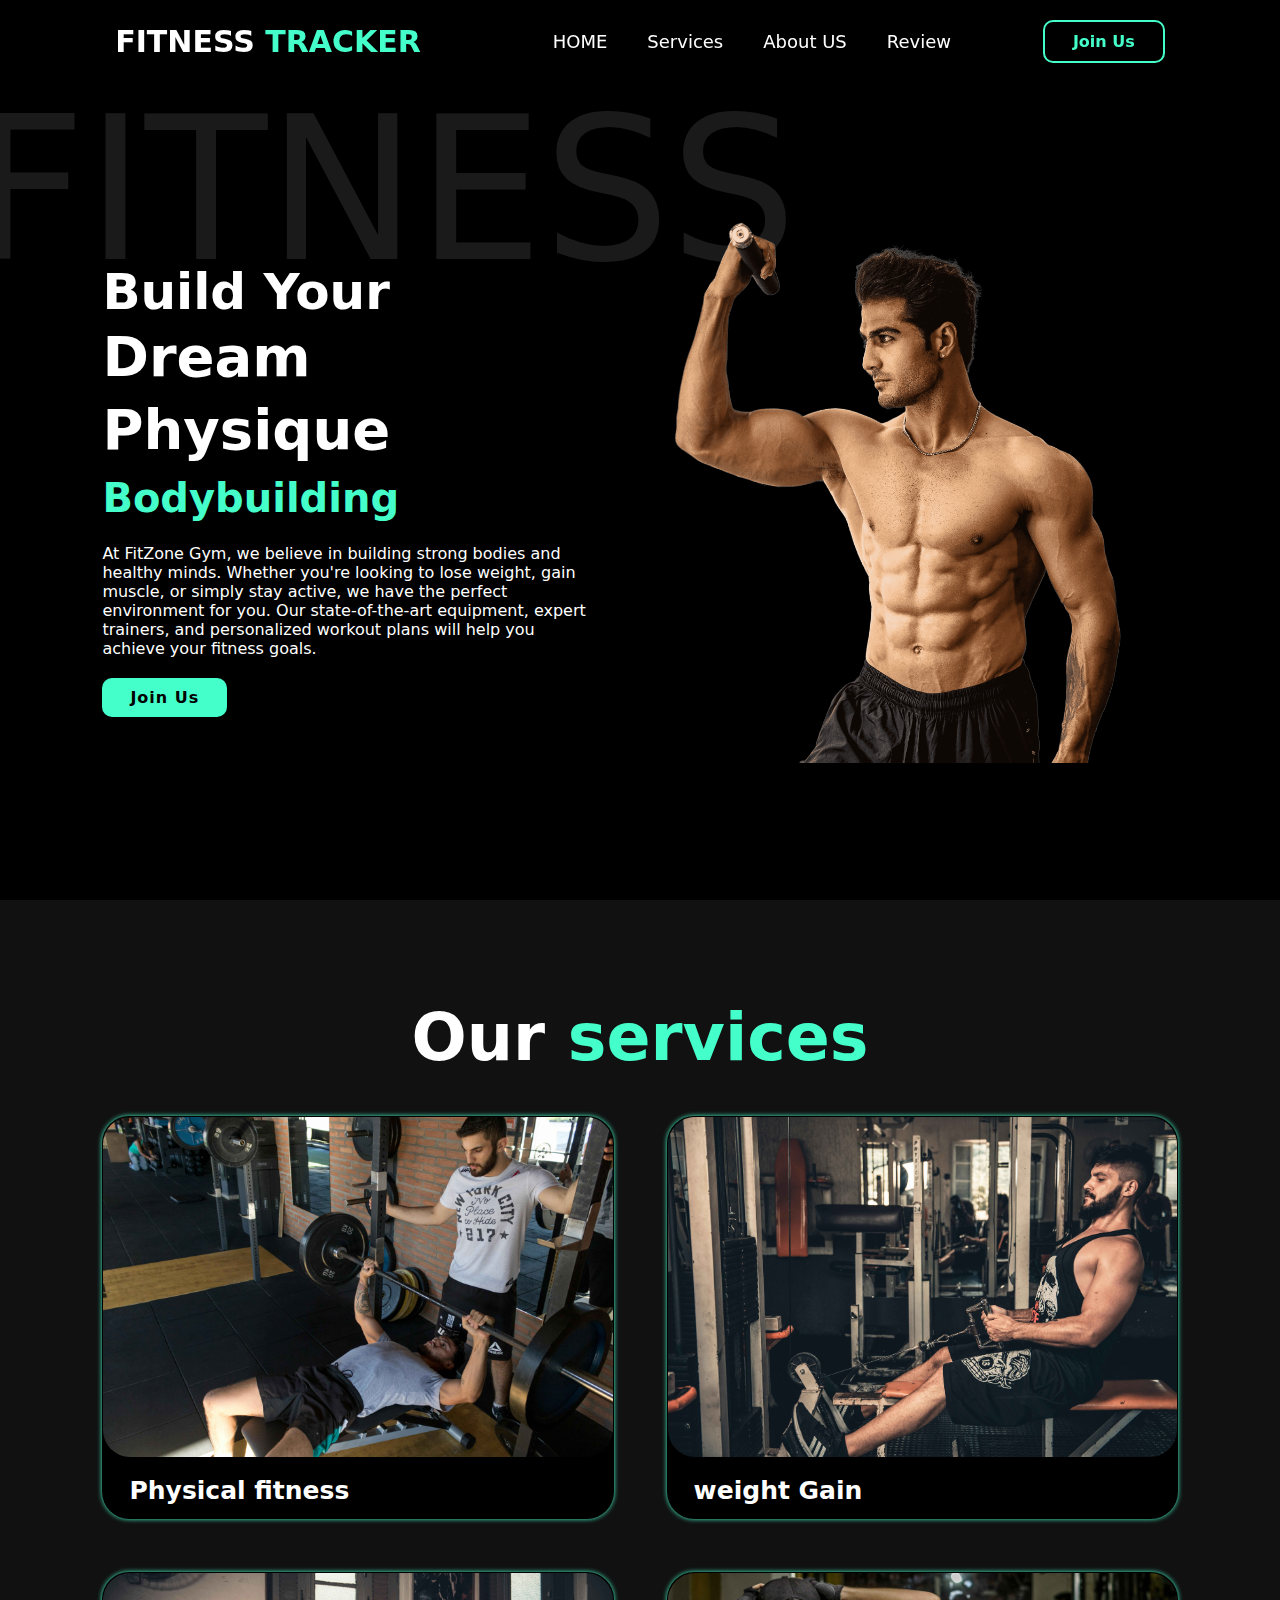
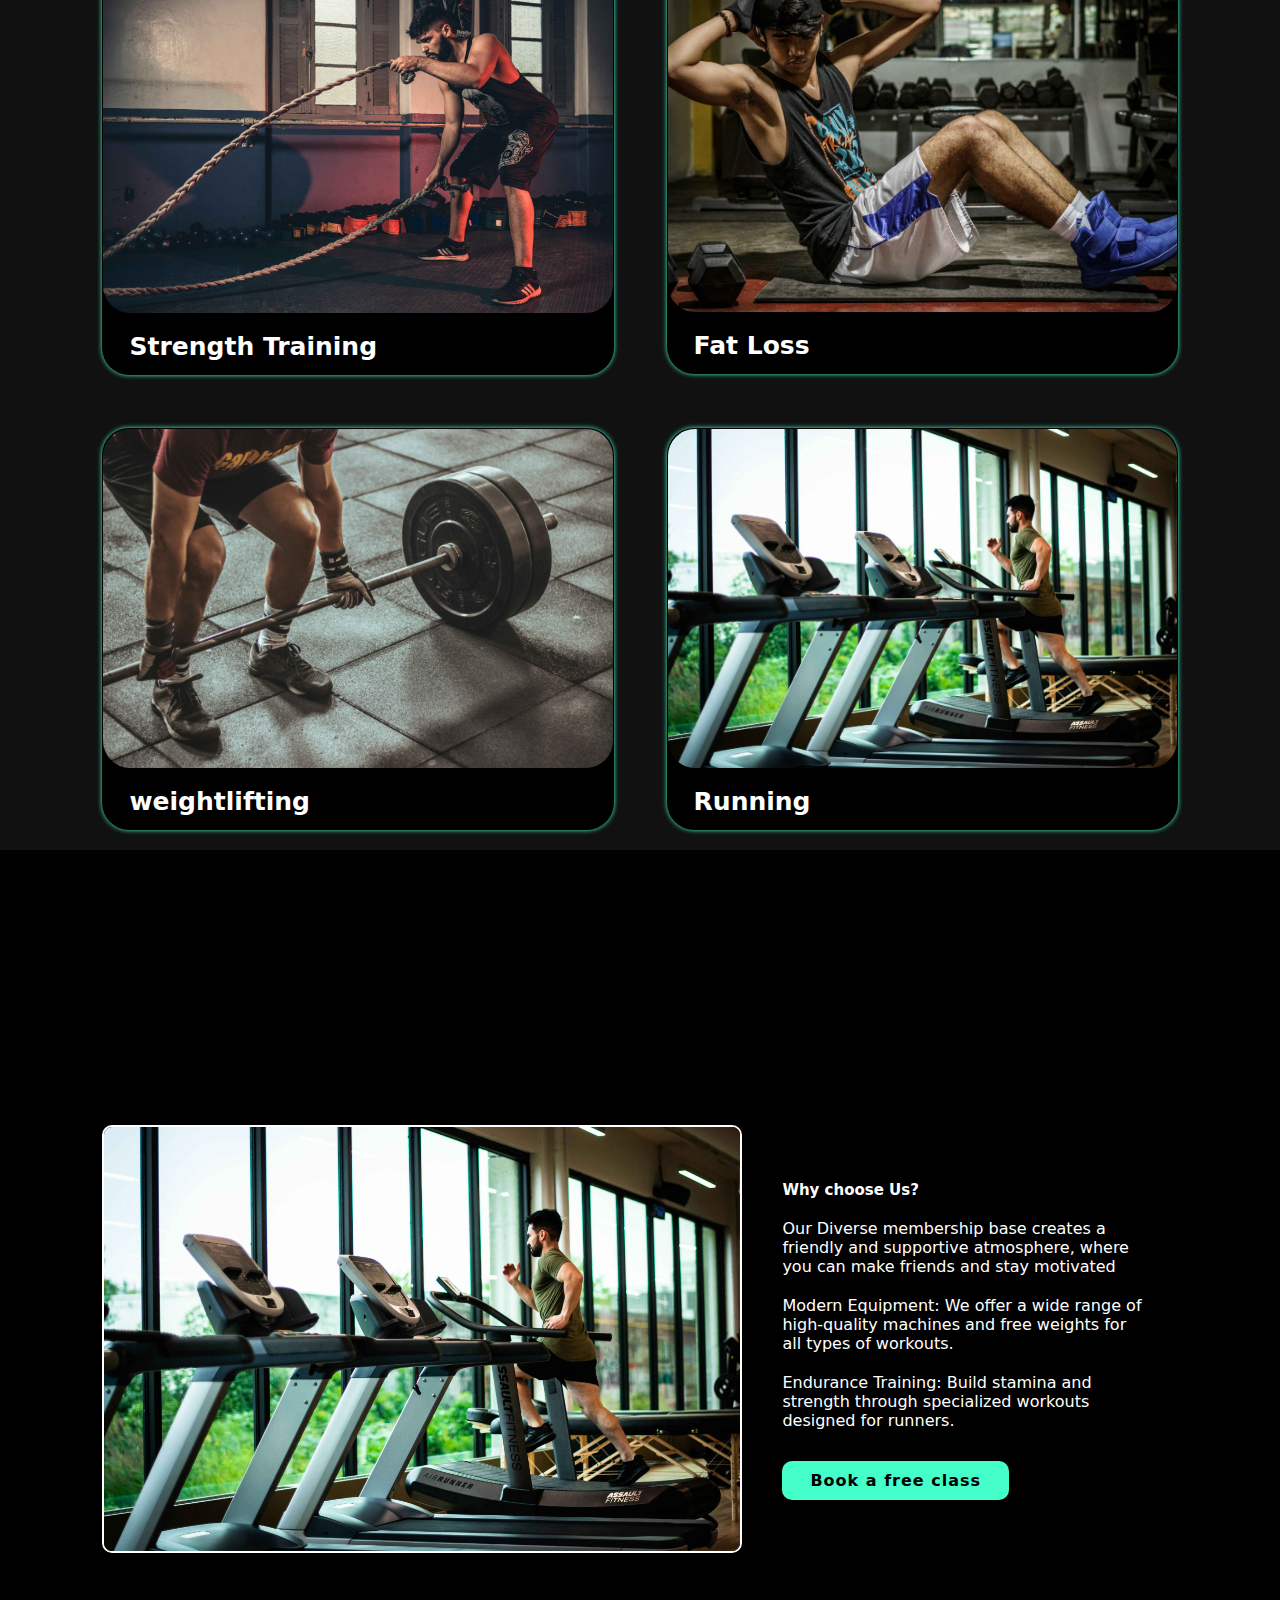
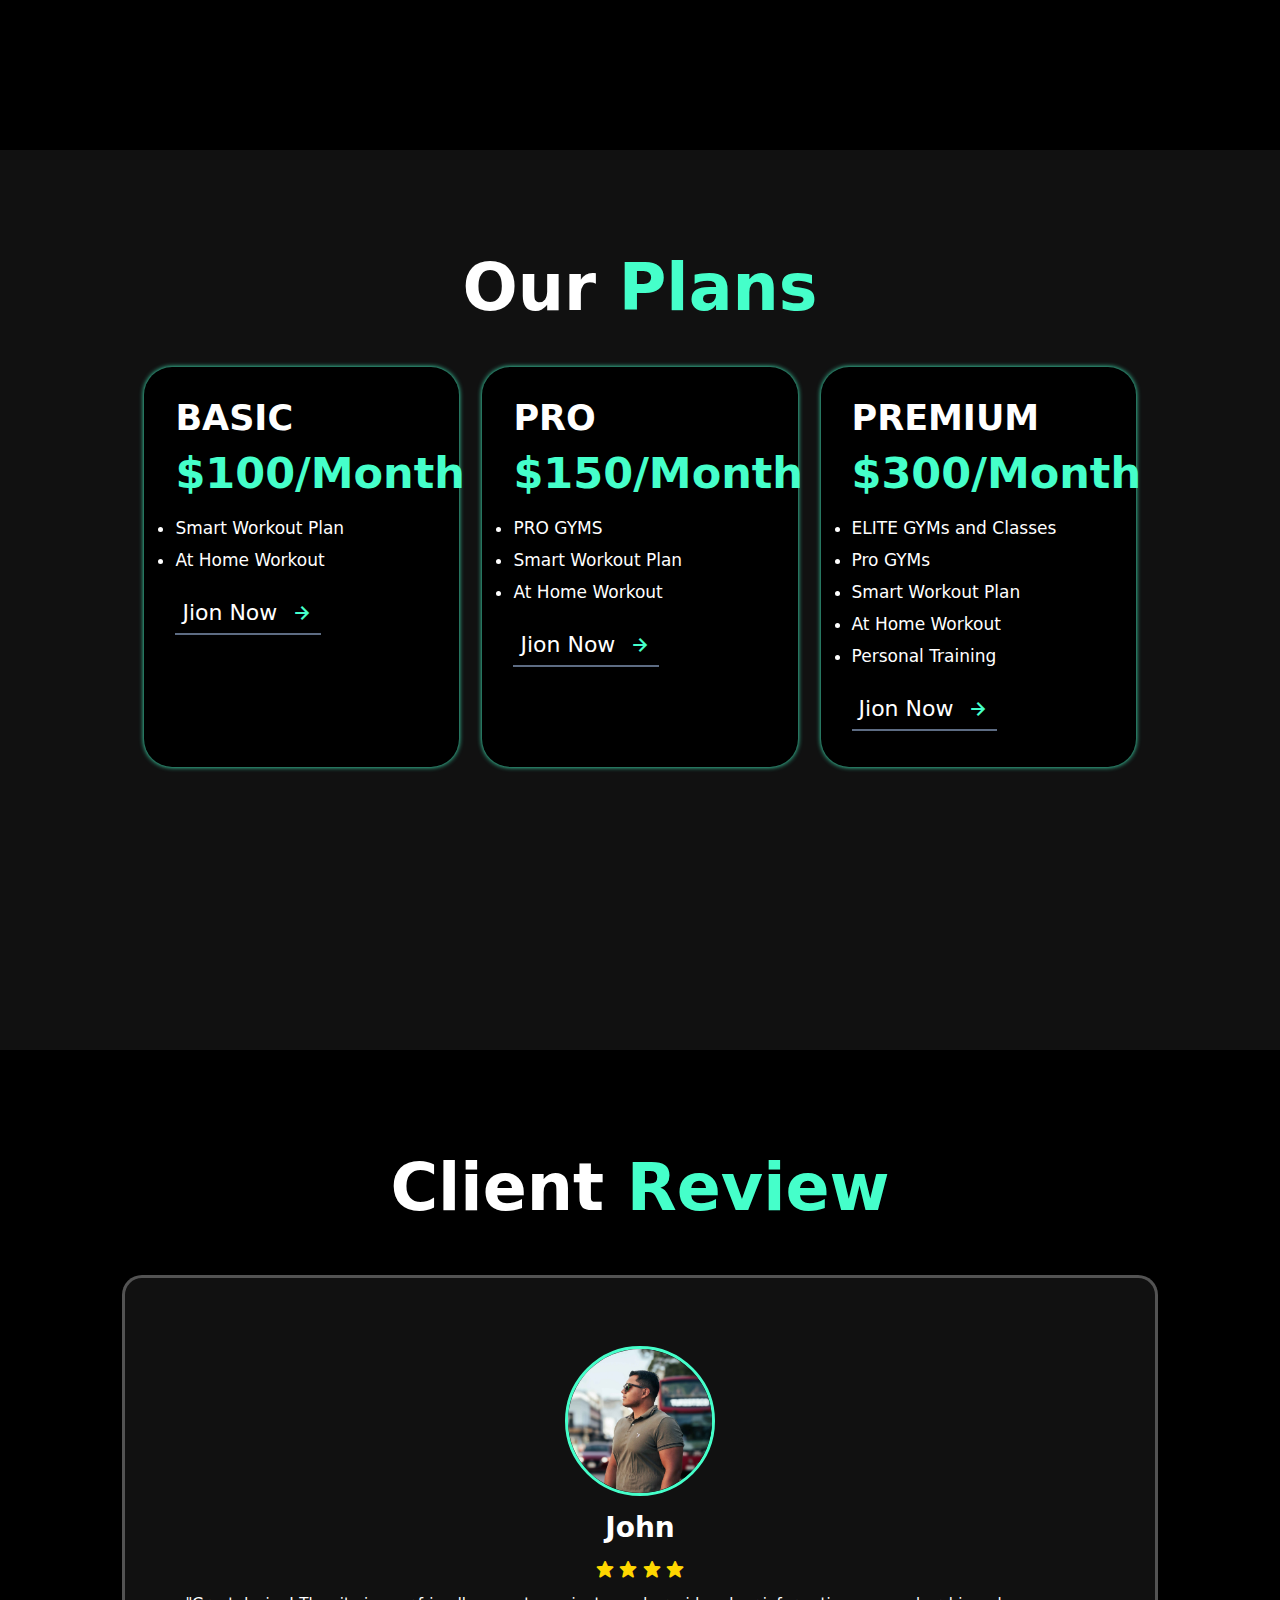
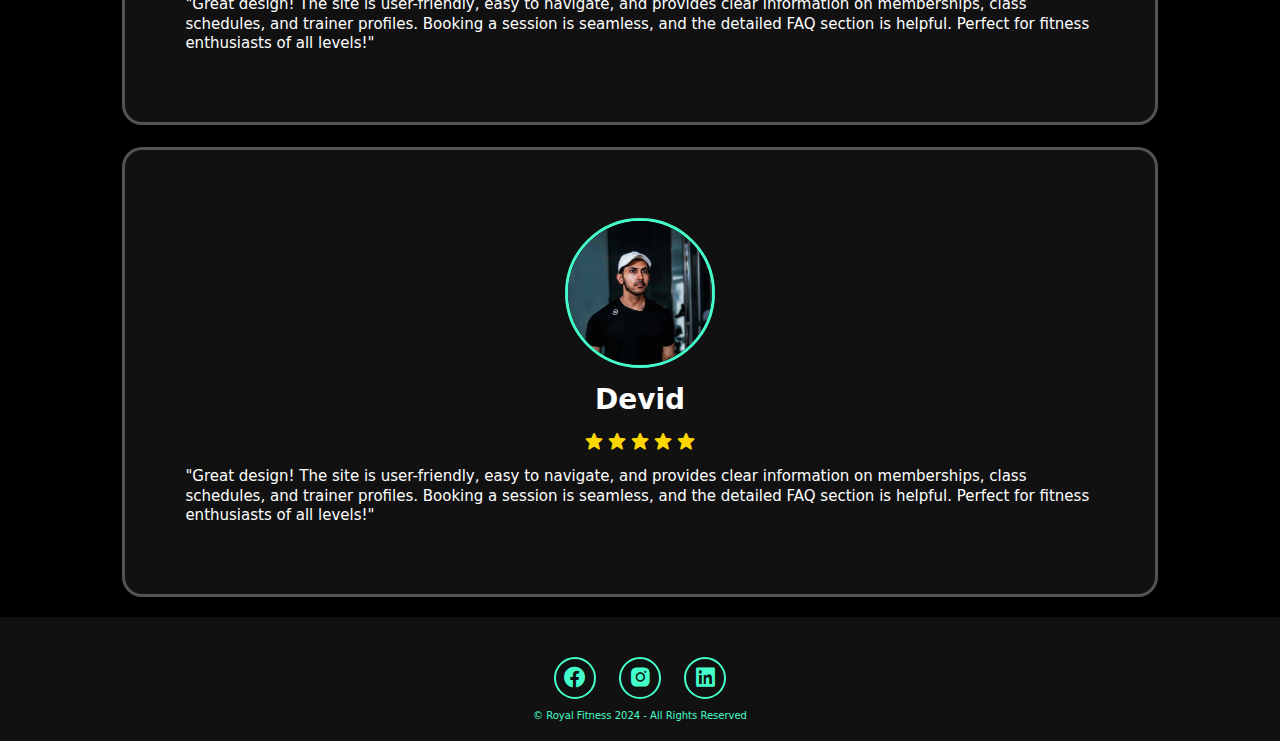
<file: index.html>
<!DOCTYPE html>
<html lang="en">
<head>
    <meta charset="UTF-8">
    <meta name="viewport" content="width=device-width, initial-scale=1.0">
    <link href='https://unpkg.com/boxicons@2.1.4/css/boxicons.min.css' rel='stylesheet'>
    <link rel="stylesheet" href="style.css">

    <title>FITNESS</title>
</head>
<body>
    <header>
        <a href="#" class="logo">FITNESS<span>  TRACKER</span></a>
        <div class='bx bx-menu' id="menu-icon"></div>
        <ul class="navbar">
            <li><a href="#home">HOME</a></li> 
            <li><a href="#services">Services</a></li> 
            <li><a href="#plans">About US</a></li> 
            <li><a href="#review">Review</a></li> 
            
        </ul>
        <div class="top-btn">
            <a href="#" class="nav-btn">Join Us</a>

        </div>
    </header>
    <section class="home" id="home">
        <div class="home-content">
            <h3>Build Your</h3>
            <h1>Dream Physique</h1>
            <h3><span class="multiple-text"> Bodybuilding</span></h3>
            <p>At FitZone Gym, we believe in building strong bodies and healthy minds. Whether you're looking to lose weight, gain muscle, or simply stay active, we have the perfect environment for you. Our state-of-the-art equipment, expert trainers, and personalized workout plans will help you achieve your fitness goals.</p>
            <a href="#" class="btn"> Join Us</a>

            

        </div>
        <div class="home-img">

            <img src="heroImage.png" alt="Home Image">


        </div>
     </section>
     <section class="services" id="services">
        <h2 class="heading">Our <span>services</span></h2>

        <div class="services-content"> 
            <div class="row">
                <img src="image1.jpg" alt="">

                <h4> &nbsp; &nbsp;Physical fitness</h4>
             </div>
             <div class="row">
                <img src="image2.jpg" alt="">

                <h4> &nbsp; &nbsp;weight Gain</h4>
             </div>
             <div class="row">
                <img src="image3.jpg" alt="">

                <h4> &nbsp; &nbsp;Strength Training</h4>
             </div>
             <div class="row">
                <img src="image4.jpg" alt="">

                <h4> &nbsp; &nbsp;Fat Loss</h4>

             </div> <div class="row">
                <img src="image5.jpg" alt="">

                <h4> &nbsp; &nbsp;weightlifting</h4>
             </div>
             <div class="row">
                <img src="about.jpg" alt="">

                <h4> &nbsp; &nbsp;Running</h4>
             </div>

        </div>

     </section>
     <section class="about">
        <div class="about-img">
           <img src="about.jpg" alt=""> 
        </div>
        <div class="about-content">
            <h2 heading> Why choose Us?</h2>
            <p>Our Diverse membership base creates a friendly and supportive atmosphere, where you can make friends and stay motivated</p>
            <p>Modern Equipment: We offer a wide range of high-quality machines and free weights for all types of workouts.</p>
            <p>Endurance Training: Build stamina and strength through specialized workouts designed for runners.
            </p>
            <p></p><br>

            <a href="#" class="btn"> Book a free class</a>

        </div>
     </section>
     <section class="plans" id="plans">
        <h2 class="heading">Our <span>Plans</span></h2>


        <div class="plans-content">

            <div class="box">
                <h3>BASIC</h3>
                <h2><span>$100/Month</span></h2>
                <ul>
                    <li>Smart Workout Plan</li>
                    <li>At Home Workout</li>
                </ul>
                <a href="#"><br>
                    Jion Now
                    <i class='bx bx-right-arrow-alt'></i>
                </a>
            </div>

            <div class="box">
                <h3>PRO</h3>
                <h2><span>$150/Month</span></h2>
                <ul>
                    <li>PRO GYMS</li>
                    <li>Smart Workout Plan</li>
                    <li>At Home Workout</li>
                </ul>
                <a href="#"><br>
                    Jion Now
                    <i class='bx bx-right-arrow-alt'></i>
                </a>
            </div>
           
            <div class="box">
                <h3>PREMIUM</h3>
                <h2><span>$300/Month</span></h2>
                <ul>
                    <li>ELITE GYMs and Classes</li>
                    <li>Pro GYMs</li>
                    <li>Smart Workout Plan</li>
                    <li>At Home Workout</li>
                    <li>Personal Training</li>
                </ul>
                <a href="#"><br>
                    Jion Now
                    <i class='bx bx-right-arrow-alt'></i>
                </a>
               
            </div>


        </div>

     </section>

    <section class="review" id="review">
        <div class="review-box">
            <h2 class="heading" >Client <span>Review</span></h2>

            <div class="wrapper">
                <div class="review-item">
                    <img src="1.jpg" alt="">
                    <h2>John</h2>
                    <div class="rating">
                        <i class='bx bxs-star' id="Star"></i>
                        <i class='bx bxs-star'  id="Star"></i>
                        <i class='bx bxs-star'  id="Star"></i>
                        <i class='bx bxs-star'  id="Star"></i>
                      
    
                    </div>
                    <p>"Great design! The site is user-friendly, easy to navigate, and provides clear information on memberships, class schedules, and trainer profiles. Booking a session is seamless, and the detailed FAQ section is helpful. Perfect for fitness enthusiasts of all levels!"</p>

                </div>
            </div>
            <br><br>
                <div class="review-item">
                    <img src="2.jpg" alt="">
                    <h2>Devid</h2>
                    <div class="rating">
                        <i class='bx bxs-star'  id="Star"></i>
                        <i class='bx bxs-star'  id="Star"></i>
                        <i class='bx bxs-star'  id="Star"></i>
                        <i class='bx bxs-star'  id="Star"></i>
                        <i class='bx bxs-star'  id="Star"></i>
    
                    </div>
                    <p>"Great design! The site is user-friendly, easy to navigate, and provides clear information on memberships, class schedules, and trainer profiles. Booking a session is seamless, and the detailed FAQ section is helpful. Perfect for fitness enthusiasts of all levels!"</p>

                
                
                </div>
            </div>
    
    

        </div>
        
          
    </section>


    <footer class="footer">
        <div class="Social">
            <a href="#"><i class='bx bxl-facebook-circle'></i></a>
            <a href="#"><i class='bx bxl-instagram-alt'></i></a>
            <a href="#"><i class='bx bxl-linkedin-square' ></i></a>

        </div>
        <br>
        <p class="copyright">
            &copy; Royal Fitness 2024 - All Rights Reserved
        </p>
    </footer>

    
</body>
</html>
</file>
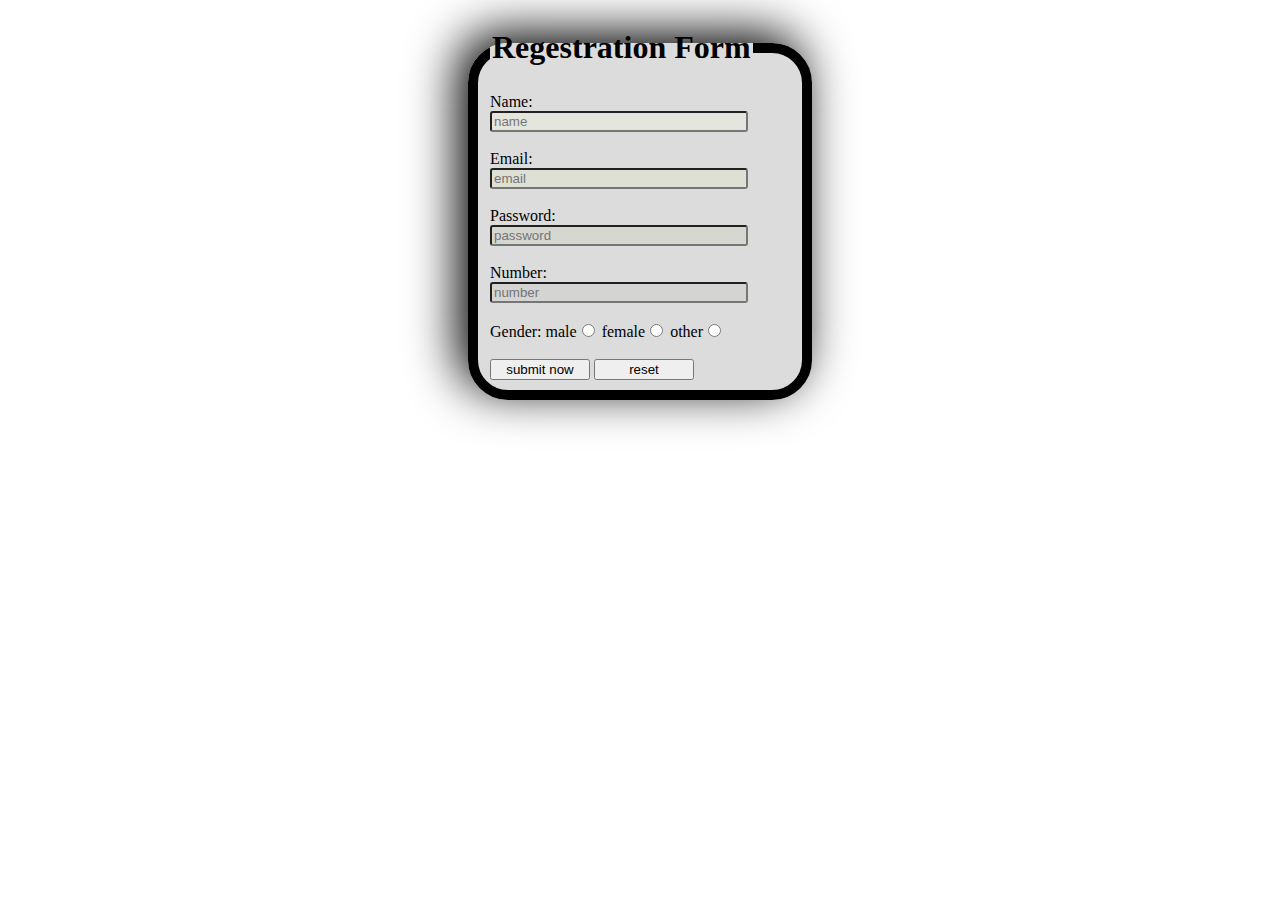
<file: join.html>
<!DOCTYPE html>
<html lang="en">
<head>
    <meta charset="UTF-8">
    <meta name="viewport" content="width=device-width, initial-scale=1.0">
    <title>Document</title>
    <style>
        fieldset{
            border:2px solid black;
            border-radius: 40px;
            background-color: gainsboro;
            width:300px;
            margin: auto;
            border-width: 10px;
            box-shadow: -10px -10px 50px;
            transition: transform 0.3s,box-shadow 0.3s;
        }
        fieldset:hover{
            transform: translateY(20px);
        }
        #rh1{
            margin: auto;
        }
        #submit:hover{
            background-color: rgb(21, 199, 27);
        }
        #reset:hover{
            background-color: blue;
        }
        #choose{
            background-color: rgb(162, 162, 158);
        }
        #about{
            background-color: rgb(163, 112, 122);
            border-radius: 5px;
        }
        #n1{
            background-color: rgb(228, 230, 221);
            border-radius: 3px;
            width:250px;
        }
        #n2{
            background-color: rgb(222, 224, 214);
            border-radius: 3px;
            width:250px;
        }
        #n4{
            background-color: rgb(212, 212, 211);
            border-radius: 3px;
            width:250px;
        }
    
        #submit{
            width:100px;
        }
        #reset{
            width:100px;
        }
        #n3{
            background-color: rgb(214, 215, 209);
            border-radius: 3px;
            width:250px;
        }
    

    </style>
</head>
<body>
    <script>
        function data()
        {
            var a= document.getElementById("n1").value;
            var b= document.getElementById("n2").value;
            var c= document.getElementById("n3").value;
            var d= document.getElementById("n4").value;
        
        if (a == ""|| b == ""|| c == ""|| d == "")
        {
            alert("all fields are mendatory")
            return false;
        }
        else if(d.length<10||d.length>10)
        {
            alert("number should be of 10 digits only!")
            return false;
        }
        else if(isNaN(d))
        {
            alert("only digits are allowed")
            return false;
        }
        else
        {
            true;
        }
        }
    </script>

    <form onsubmit="return data()" action="registration form.html">
        <fieldset>
            <legend><h1>Regestration Form</h1></legend>
            <label for="name">Name:</label>
            <input type="text" placeholder="name" name="myname" id="n1" required><br><br>
            <label for="email">Email:</label>
            <input type="text" placeholder="email" name="myemail" id="n2" required><br><br>
            <label for="password" >Password:</label>
            <input type="password" placeholder="password" name="mypassword"  id="n3" required><br><br>
            <label for="number">Number:</label>
            <input type="number" placeholder="number" name="mynumber" id="n4" required><br><br>
            <label for="gender">Gender:</label>
            male<input type="radio" name="mygender">
            female<input type="radio" name="mygender">
            other<input type="radio" name="mygender"><br><br>
            <input type="submit" value="submit now" id="submit">
            <input type="reset" value="reset" id="reset">


        </fieldset>
        
    </form>
</body>
</html>
</file>
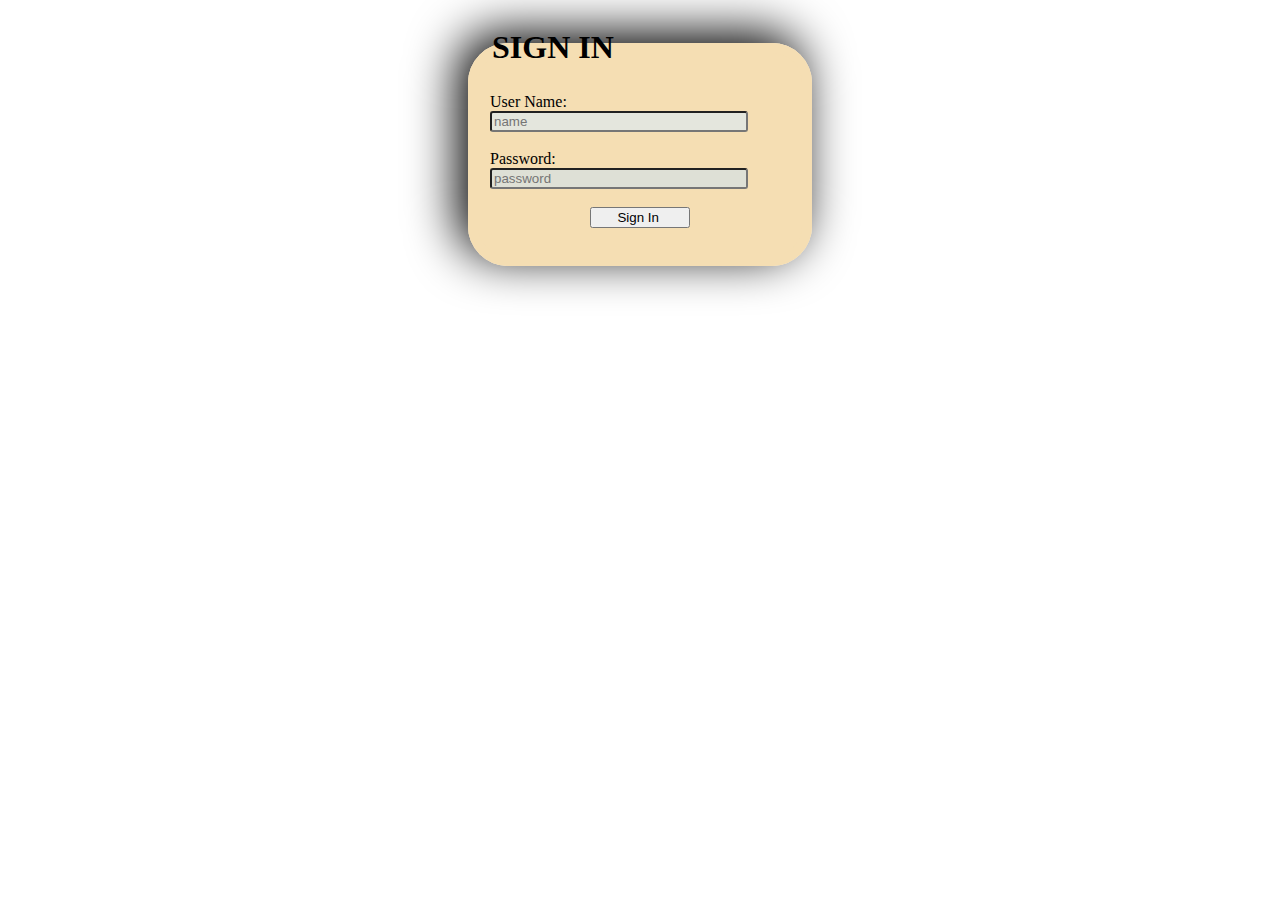
<file: sign in.html>
<!DOCTYPE html>
<html lang="en">
<head>
    <meta charset="UTF-8">
    <meta name="viewport" content="width=device-width, initial-scale=1.0">
    <title>Document</title>
    <style>
        fieldset{
            border:2px solid wheat;
            border-radius: 40px;
            background-color: wheat;
            width:300px;
            margin: auto;
            border-width: 10px;
            box-shadow: -10px -10px 50px;
            transition: transform 0.3s,box-shadow 0.3s;
        }
        fieldset:hover{
            transform: translateY(20px);
        }
        #rh1{
            margin: auto;
        }
        #Sign:hover{
            background-color: rgb(21, 199, 27);
        }
       
        
        #choose{
            background-color: rgb(162, 162, 158);
        }
        #about{
            background-color: rgb(163, 112, 122);
            border-radius: 5px;
        }
        #n1{
            background-color: rgb(228, 230, 221);
            border-radius: 3px;
            width:250px;
        }
        #n2{
            background-color: rgb(222, 224, 214);
            border-radius: 3px;
            width:250px;
        }
        #n4{
            background-color: rgb(212, 212, 211);
            border-radius: 3px;
            width:250px;
        }
    
        #Sign{
            width:100px;
            text-align: center;
            
        }
       
        #n3{
            background-color: rgb(214, 215, 209);
            border-radius: 3px;
            width:250px;
        }
    

    </style>
</head>
<body>
    <script>
        function data()
        {
            var a= document.getElementById("n1").value;
            var b= document.getElementById("n2").value;
        
        if (a == ""|| b == "")
        {
            alert("all fields are mendatory")
            return false;
        }
        else
        {
            true;
        }
        }
    </script>

    <form onsubmit="return data()" action="index.html">
        <fieldset>
            <legend><h1>SIGN IN </h1></legend>
            <label for="name"> User Name:</label>
            <input type="text" placeholder="name" name="myname" id="n1" required><br><br>
           
            <label for="password" >Password:</label>
            <input type="password" placeholder="password" name="mypassword"  id="n2" required><br><br>
            
          <center><input type="submit" value="Sign In " id="Sign"><br></center>
            <br>
          


        </fieldset>
        
    </form>
</body>
</html>
</file>
<file: style.css>
*{
    margin: 0;
    padding: 0;
    box-sizing: border-box;
    text-decoration: none;
    list-style: none;
    border: none;
    outline: none;
    scroll-behavior: smooth;
    font-family: system-ui, -apple-system,sans-serif;

}
:root {
    --bg-color:#000;
    --snd-bg-color:#111;
    --text-color:#fff;
    --main-color:#45ffca;

}
html {
    font-size: 62.5%;
    overflow-x:hidden ;

}
body {
    background: var(--bg-color);
    color: var(--text-color);
}
section {
    min-height: 100vh;
    padding: 10rem 8% 2rem;

}
header {
    position: fixed;
    width: 100%;
    top: 0;
    right: 0;
    z-index: 1000;
    display: flex;
    justify-content: space-between;
    align-items: center;
    padding: 2rem 9%;
    background: rgba(0,0, 0, 0.5);
    backdrop-filter: blur(10px);
    transition: all 0.5s ease;


}
.logo {
    font-size: 3rem;
    color: var(--text-color);
    font-weight: 800;
    cursor:  pointer;
    transition: 0.3s ease-in-out;
}
 .logo:hover {
    transform: scale(1.1);

 }
 span {
    color: var(--main-color);
 }
 .navbar {
    display: flex;

 }
 .navbar a {
    font-size: 1.8rem;
    font-weight: 500;
    color: var(--text-color);
    margin-left: 4rem;
    transition:  all 0.5s ease;
    border-bottom: 3px solid transparent;

      
 }
 .navbar a:hover,
 .navbar a.active {
    color: var(--main-color);
    border-bottom: 3px solid var(--main-color);

 }
 .nav-btn {
    display: inline-block;
    padding: 1rem 2.8rem;
    background: transparent;
    color: var(--main-color);
    border: 2px solid var(--main-color);
    border-radius: 1rem;
    font-size: 1.6rem;
    font-weight: 600;
    transition: all 0.5s ease;

 }
 .nav-btn:hover {
    /* background: var(--main-color); */
    color: var(--text-color);
    box-shadow: 0 0 18px var(--main-color);
 }
 #menu-icon {
    font-size:  3.6rem;
    color: var(--main-color);
    cursor: pointer;
    display: none;

 }
 .home {
    display: flex;
    justify-content: center;
    align-items: center;

 }
 .home-content h3 {
    font-size: 5rem;
    font-weight: 700;

 }
 .home-content span {
    font-size: 4rem;
    font-weight: 550;

 }
 span {
    color: var(--main-color);

 }
 .home-content h1 {
    font-size: 5.6rem;
    font-weight:700;
    line-height: 1.3;


 }
 .home-img img {
    width: 45vw;

 }
 .home-img::before {
    content: 'FITNESS';
    position: absolute;
    top: 10%;
    left: 30%;
    transform: translateX(-50%);
    font-size: 20rem;
    line-height: 20rem;
    font-weight: 400;
    color: var(--text-color);
    opacity: 0.1;
    z-index: -1;

 }
 .home-content p{
    font-size: 1.6rem;
    margin-bottom: 2rem;
    margin-top: 2rem;

 }
 .btn {
    display: inline-block;
    padding: 1rem 2.8rem; 
    background: var(--main-color);
    border-radius: 1rem;
    box-shadow: none;
    font-size: 1.6rem;
    color: var(--bg-color);
    letter-spacing: 0.1rem;
    font-weight: 600;
    transition: 0.5s ease;

 }
 .btn:hover {
    color: var(--text-color);
    box-shadow: 0 0 1.6rem var(--main-color);
 }
 .services {
   background: var(--snd-bg-color);
 }
 .heading {
   text-align: center;
   font-size: 6.5rem;
 }
 .services-content {
   display: grid;
   grid-template-columns: repeat(auto-fit, minmax(350px,auto));
   align-items: center;
   gap: 5.3rem;
   margin-top: 4.1rem;

 }
 .row {
   background: var(--bg-color);
   border-radius: 27px;
   border: 1px solid transparent;
   box-shadow: 0 0 5px var(--main-color);
   padding: 20 px;
   transition: all 0.5s ease;
 }
 .row img {
   height: auto;
   width: 100%;
   border-radius: 27px;
   margin-bottom: 1.4rem;

 }
 .row h4 {
   font-size: 25px;
   font-weight: 700;
   margin-bottom: 10px;
   line-height: 1.4;

 }
 .row:hover {
   border: 1px solid var(--main-color);
   transform: translateY(-5px) scale(1.04);
   cursor: pointer;
 }

 .about {
   display: flex;
   justify-content: center;
   align-items: center;
   gap: 1rem;

 }

 .about-img img{
   width: 50vw;
   border: 2px solid var(--text-color);
   border-radius: 1rem;
   transition: 0.5s ease;

 }
 .about-img img:hover {
   transform: scale(1.02);
   border: 2px solid var(--main-color);

 }
 .about-content.heading {

   text-align: center;
   font-size: 6rem;
 }
 .about-content {
   padding: 0 3rem;
 }
 .about-content h2 {
   text-align: left;
   line-height: 1.2;

 }
 .about-content p{
   font-size: 1.6rem;
   margin: 2rem 0 2rem;

 }
 
 .plans {
   background: var(--snd-bg-color);

 }
 .plans-content {
   display: grid;
   grid-template-columns: repeat(auto-fit, minmax(300px,auto));
   align-items: center;
   gap: 2.3rem;
   margin: 4.2rem;
 }
 .box {
   padding: 30px 30px 50px 30px ;
   height: 40rem;
   background: var(--bg-color);
   border-radius: 28px;
   border: 1px solid transparent;
   box-shadow: 0 0 5px var(--main-color);
   transition: all 0.5s ease;
   cursor: pointer;

 }

 .box h3{
   font-size: 35px;
   font-weight: 600;
   margin-bottom: 10px;

 }
 .box h2 {
   font-size: 43px;
   font-weight: 700;
   margin-bottom: 20px;


 }
.box ul li {
   list-style: disc;
   font-size: 1.7rem;
   padding-bottom: 1.2rem;

}

.box a {
   display: inline-block;
   font-size: 22px;
   line-height: 1.2rem;
   padding: 7px;
   color: var(--text-color);
   border-bottom: 2px solid #5d6c83;
   transition: all 0.5s ease;


}
.box i {
   vertical-align: middle;
   font-size: 25px;
   color: var(--main-color);
   margin-left: 5px;


}
.box a:hover {
   border:2px solid var(--main-color) ;

}
.box:hover {
   border: 1px solid var(--main-color);
   transform: translateY(-5px) scale(1.03);
}

.review {
   background: var(--bg-color);

}
.review-box {
   background-size: cover;
   display: flex;
   justify-content: center;
   align-items: center;
   flex-direction: column;
}

.review .heading {
   margin-bottom: 5rem;
}

.review-box img {
   width: 15rem;
   border-radius: 50%;
   border: 3px solid var(--main-color);
}

.wrapper {
   display: grid;
   /* grid-template-columns: repeat(2,2fr); */
   gap: 3rem;
}
.review-item {
   min-height: 450px;
 
   background: var(--snd-bg-color);
   border: 3px solid rgba(238,238, 238, 0.3);
   border-radius: 2rem;
   margin: 0 2rem;
   padding: 30px 60px;
   cursor: pointer;
   display: flex;
   flex-direction: column;
   justify-content: center;
   align-items: center;
   gap: 1.5rem;
   color: #fff;
   transition: 0.5s ease-in-out;

}

.review-item:hover {
   border: 3px solid var(--main-color);
   transform: translateX(-5px) scale(1.03);


}

.review-item h2 {
   font-size: 2.8rem;
}
.review-box p {
   font-size: 1.5rem;
   line-height: 1.3;
}

#Star {
   color: gold;
   font-size: 2rem;
}



.footer {
   position: relative;
   bottom: 0;
   width: 100%;
   padding: 40px 0;
   background: var(--snd-bg-color);

}
.footer {
 text-align: center;
 padding-bottom: 20px;
 color: var(--main-color);
  
}

.footer .Social a{
   font-size: 25px;
   color: var(--main-color);
  border: 2px solid var(--main-color);
   width: 42px;
   height: 42px;
   line-height: 42px;
   display: inline-block;
   text-align: center;
   border-radius: 50%;
   margin: 0 10px;
   transition: 0.5s ease-in-out;

}

  
.footer .Social a:hover {
   transform: scale(1.2 ) translateY(-10px);
   background: var(--main-color);
   color: #131313;
   box-shadow: 0 0 25px var(--main-color);

}

.footer.copyright {
   margin-top: 20px;
   text-align: center;
   font-size: 16px;
   color: var(--text-color);
}
::-webkit-scrollbar-thumb {
   background: var(--main-color);
   width: 50px;
}
</file>
